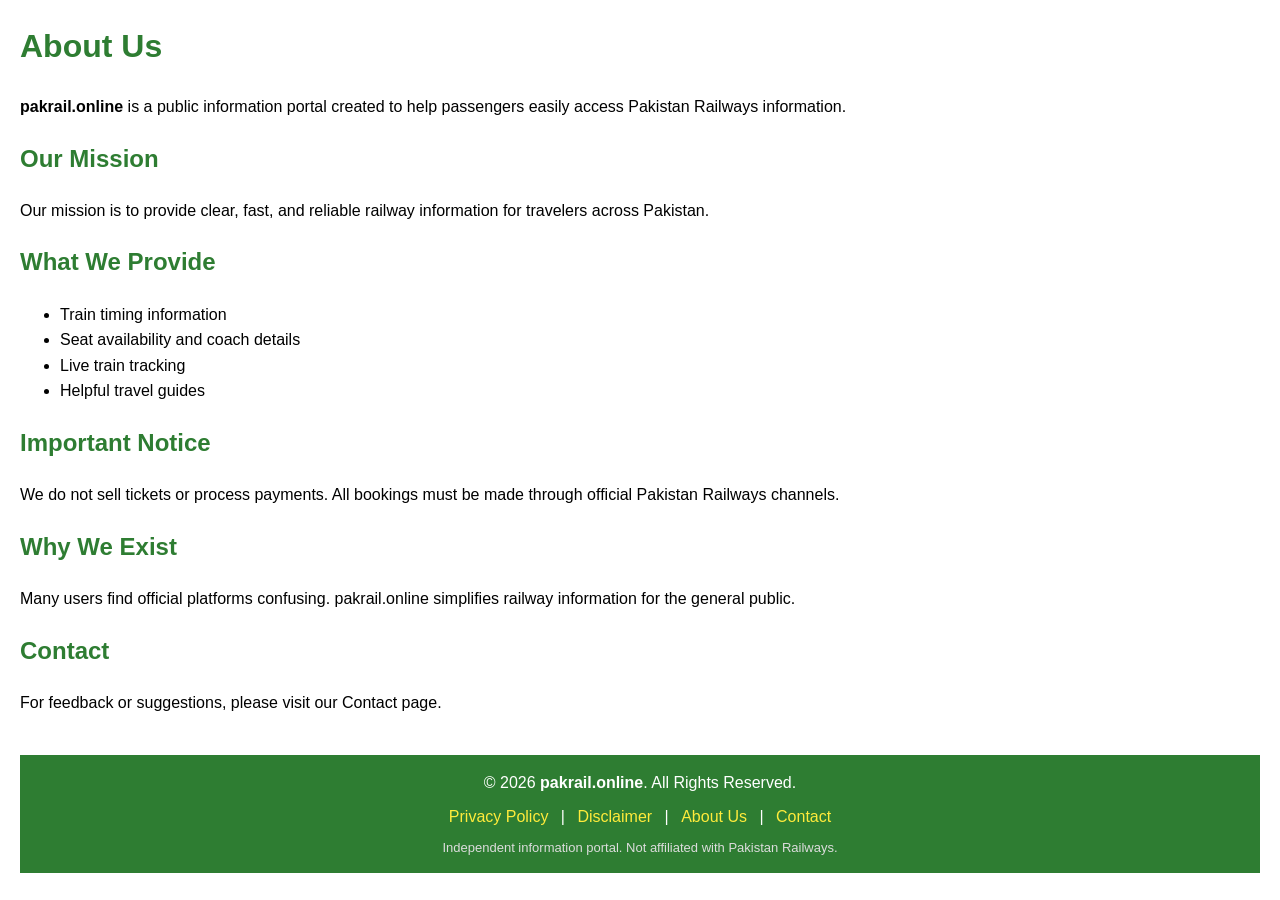
<file: about-us.html>
<!DOCTYPE html>
<html lang="en">
<head>
<meta charset="UTF-8">
<title>About Us | pakrail.online</title>
<meta name="viewport" content="width=device-width, initial-scale=1.0">
<meta name="description" content="About pakrail.online - Pakistan Railways Information Portal">
<style>
body { font-family: Arial, sans-serif; margin: 20px; line-height: 1.6; }
h1, h2 { color: #2e7d32; }
</style>
</head>

<body>

<h1>About Us</h1>

<p><strong>pakrail.online</strong> is a public information portal created to help passengers easily access Pakistan Railways information.</p>

<h2>Our Mission</h2>
<p>Our mission is to provide clear, fast, and reliable railway information for travelers across Pakistan.</p>

<h2>What We Provide</h2>
<ul>
  <li>Train timing information</li>
  <li>Seat availability and coach details</li>
  <li>Live train tracking</li>
  <li>Helpful travel guides</li>
</ul>

<h2>Important Notice</h2>
<p>We do not sell tickets or process payments. All bookings must be made through official Pakistan Railways channels.</p>

<h2>Why We Exist</h2>
<p>Many users find official platforms confusing. pakrail.online simplifies railway information for the general public.</p>

<h2>Contact</h2>
<p>For feedback or suggestions, please visit our Contact page.</p>

  <!-- ================== FOOTER START ================== -->
<footer style="background:#2e7d32;color:#ffffff;padding:15px 10px;text-align:center;font-family:Arial, sans-serif;margin-top:40px;">
  
  <div style="margin-bottom:8px;">
    © 2026 <strong>pakrail.online</strong>. All Rights Reserved.
  </div>

  <div style="margin-bottom:8px;">
    <a href="privacy-policy.html" style="color:#ffeb3b;text-decoration:none;margin:0 8px;">Privacy Policy</a> |
    <a href="disclaimer.html" style="color:#ffeb3b;text-decoration:none;margin:0 8px;">Disclaimer</a> |
    <a href="about-us.html" style="color:#ffeb3b;text-decoration:none;margin:0 8px;">About Us</a> |
    <a href="contact-us.html" style="color:#ffeb3b;text-decoration:none;margin:0 8px;">Contact</a>
  </div>

  <div style="font-size:13px;color:#dcdcdc;">
    Independent information portal. Not affiliated with Pakistan Railways.
  </div>

</footer>
<!-- ================== FOOTER END ================== -->

</body>
</html>
</file>
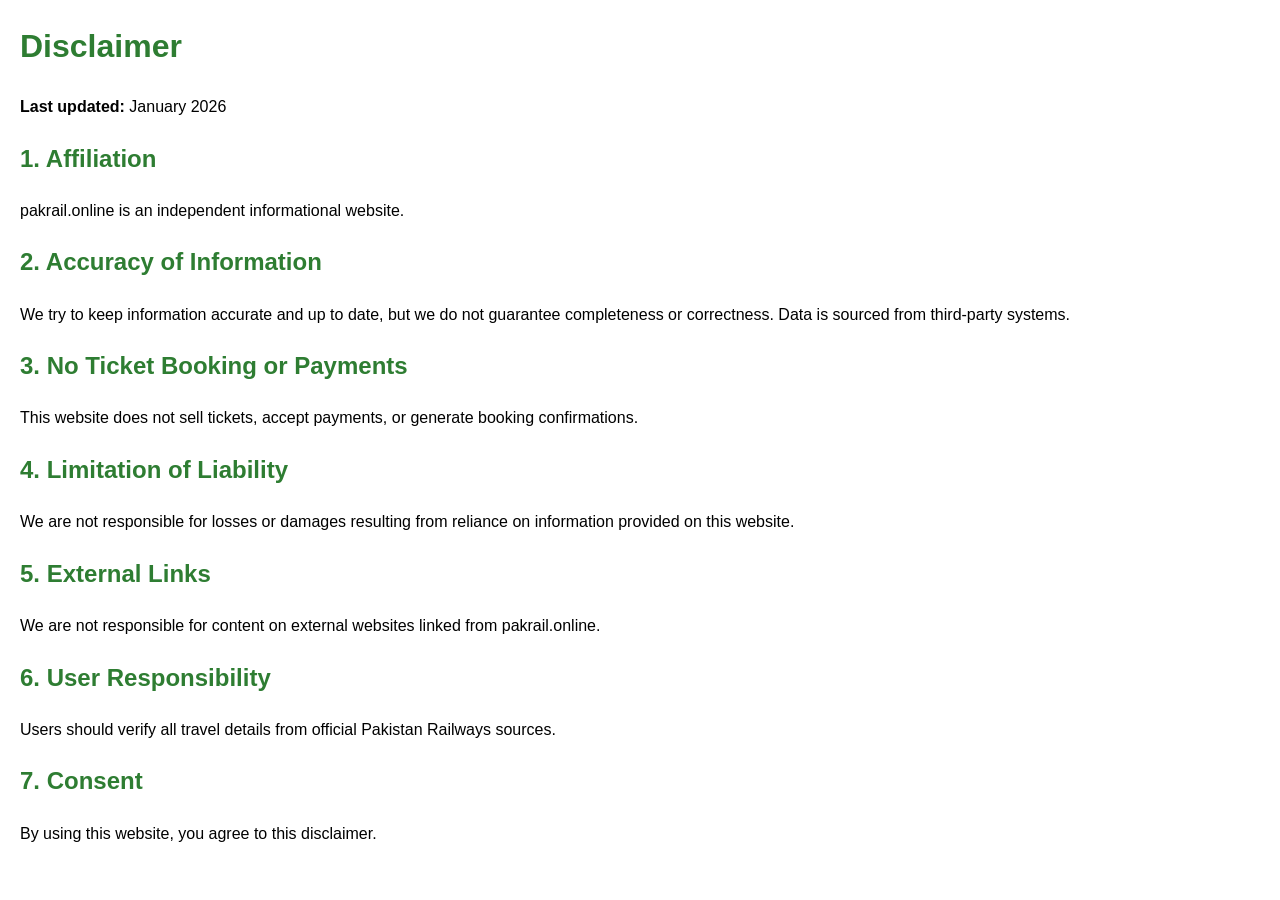
<file: disclaimer.html>
<!DOCTYPE html>
<html lang="en">
<head>
<meta charset="UTF-8">
<title>Disclaimer | pakrail.online</title>
<meta name="viewport" content="width=device-width, initial-scale=1.0">
<meta name="description" content="Disclaimer for pakrail.online">
<style>
body { font-family: Arial, sans-serif; margin: 20px; line-height: 1.6; }
h1, h2 { color: #2e7d32; }
</style>
</head>

<body>

<h1>Disclaimer</h1>
<p><strong>Last updated:</strong> January 2026</p>

<h2>1. Affiliation</h2>
<p>pakrail.online is an independent informational website.</p>

<h2>2. Accuracy of Information</h2>
<p>We try to keep information accurate and up to date, but we do not guarantee completeness or correctness. Data is sourced from third-party systems.</p>

<h2>3. No Ticket Booking or Payments</h2>
<p>This website does not sell tickets, accept payments, or generate booking confirmations.</p>

<h2>4. Limitation of Liability</h2>
<p>We are not responsible for losses or damages resulting from reliance on information provided on this website.</p>

<h2>5. External Links</h2>
<p>We are not responsible for content on external websites linked from pakrail.online.</p>

<h2>6. User Responsibility</h2>
<p>Users should verify all travel details from official Pakistan Railways sources.</p>

<h2>7. Consent</h2>
<p>By using this website, you agree to this disclaimer.</p>

</body>
</html>
</file>
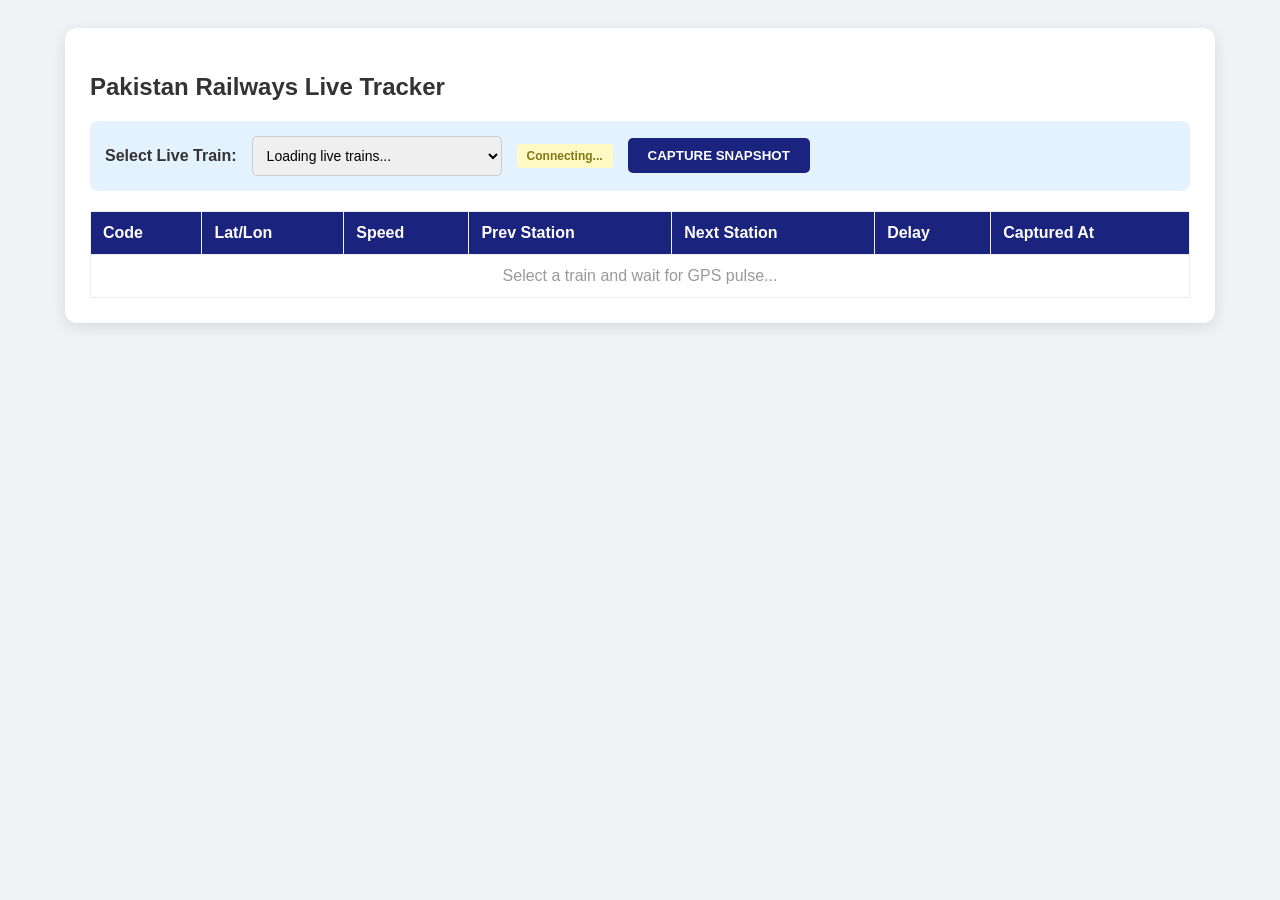
<file: liveTest.html>
<!DOCTYPE html>
<html lang="en">
<head>
    <meta charset="UTF-8">
    <title>Pakistan Rail - Live Multi-Train Tracker</title>
    <script src="https://cdn.socket.io/4.7.2/socket.io.min.js"></script>
    <style>
        body { font-family: 'Segoe UI', Tahoma, Geneva, Verdana, sans-serif; background: #f0f2f5; padding: 20px; color: #333; }
        .dashboard { max-width: 1100px; margin: auto; background: white; padding: 25px; border-radius: 12px; box-shadow: 0 4px 15px rgba(0,0,0,0.1); }
        .controls { display: flex; gap: 15px; align-items: center; margin-bottom: 20px; background: #e3f2fd; padding: 15px; border-radius: 8px; flex-wrap: wrap; }
        select { padding: 10px; border-radius: 5px; border: 1px solid #ccc; font-size: 14px; min-width: 250px; }
        .btn-capture { background: #1a237e; color: white; border: none; padding: 10px 20px; border-radius: 5px; cursor: pointer; font-weight: bold; }
        .btn-capture:hover { background: #0d47a1; }
        .status-badge { padding: 5px 10px; border-radius: 4px; font-size: 12px; font-weight: bold; }
        .live { background: #c8e6c9; color: #2e7d32; }
        .waiting { background: #fff9c4; color: #827717; }
        table { width: 100%; border-collapse: collapse; margin-top: 20px; }
        th, td { padding: 12px; border: 1px solid #eee; text-align: left; }
        th { background: #1a237e; color: white; }
        tr:hover { background-color: #f9f9f9; }
        .station-name { color: #d32f2f; font-weight: bold; }
    </style>
</head>
<body>

<div class="dashboard">
    <h2>Pakistan Railways Live Tracker</h2>
    
    <div class="controls">
        <label for="trainSelect"><strong>Select Live Train:</strong></label>
        <select id="trainSelect" onchange="handleTrainChange()">
            <option value="">Loading live trains...</option>
        </select>
        <span id="liveStatus" class="status-badge waiting">Connecting...</span>
        <button class="btn-capture" onclick="takeSnapshot()">CAPTURE SNAPSHOT</button>
    </div>

    <div id="trainDescription" style="margin-bottom:10px; color:#666; font-style: italic;"></div>

    <table>
        <thead>
            <tr>
                <th>Code</th>
                <th>Lat/Lon</th>
                <th>Speed</th>
                <th>Prev Station</th>
                <th>Next Station</th>
                <th>Delay</th>
                <th>Captured At</th>
            </tr>
        </thead>
        <tbody id="snapshot-body">
            <tr><td colspan="7" style="text-align:center; color:#999;">Select a train and wait for GPS pulse...</td></tr>
        </tbody>
    </table>
</div>

<script>
    let socket;
    let liveBuffer = null;
    let currentStations = [];
    let selectedTrainId = ""; // e.g. "27"

    // 1. Initial Load: Get all trains for dropdown
    async function loadAllTrains() {
        try {
            const res = await fetch('https://app-api.pakraillive.com/api/Train/GetLiveTrains');
            const data = await res.json();
            const select = document.getElementById('trainSelect');
            select.innerHTML = '<option value="">-- Choose a Train --</option>';

            if (data.IsSuccess) {
                // Filter only live trains and populate dropdown
                data.Response.filter(t => t.IsLive).forEach(train => {
                    const opt = document.createElement('option');
                    opt.value = train.TrainId;
                    opt.textContent = `${train.TrainNameWithNumber} (${train.TrainDescription})`;
                    select.appendChild(opt);
                });
                document.getElementById('liveStatus').innerText = "Select a train";
            }
        } catch (e) {
            console.error("Error loading trains", e);
        }
    }

    // 2. When user selects a train from dropdown
    // Replace your existing handleTrainChange with this improved version
async function handleTrainChange() {
        const select = document.getElementById('trainSelect');
        selectedTrainId = select.value;
        liveBuffer = null; // Reset buffer for new train
        
        if (!selectedTrainId) return;

        document.getElementById('liveStatus').className = "status-badge waiting";
        document.getElementById('liveStatus').innerText = "Fetching Stations...";
        
        // Fetch Stations for the newly selected train
        try {
            const res = await fetch(`https://app-api.pakraillive.com/api/Train/GetTrainStationsByTrainId?id=${selectedTrainId}`);
            const data = await res.json();
            currentStations = data.IsSuccess ? data.Response : [];
            document.getElementById('liveStatus').innerText = "Waiting for GPS pulse...";
        } catch (e) {
            console.error("Error loading stations", e);
        }
    }    // 3. Setup WebSocket (Shared for all selections)
    function initWebSocket() {
        socket = io("wss://cotrolroomapi.pakraillive.com", {
            transports: ["websocket"],
            path: "/socket.io/"
        });

        socket.onAny((trainCode, data) => {
            // Check if the incoming trainCode starts with our selected ID
            // e.g., if selectedTrainId is "27", matches "271201"
            if (selectedTrainId && trainCode.startsWith(selectedTrainId)) {
                liveBuffer = { code: trainCode, ...data };
                const status = document.getElementById('liveStatus');
                status.className = "status-badge live";
                status.innerText = `LIVE: Receiving ${trainCode}`;
            }
        });
    }

    // Helper to find station name from our cached list
    function getStationName(id) {
        if (!id) return "N/A";
        const found = currentStations.find(s => s.StationDetailsId.toString() === id.toString());
        return found ? found.StationName : `ID: ${id}`;
    }

    // 4. Capture Button Logic
    function takeSnapshot() {
        if (!liveBuffer) {
            alert("No live data received yet for this train.");
            return;
        }

        const tbody = document.getElementById('snapshot-body');
        if (tbody.innerHTML.includes("Select a train")) tbody.innerHTML = "";

        const prev = getStationName(liveBuffer.prev_st);
        const next = getStationName(liveBuffer.next_st);
        
        const row = `
            <tr>
                <td><strong>${liveBuffer.code}</strong></td>
                <td>${liveBuffer.lat.toFixed(5)}, ${liveBuffer.lon.toFixed(5)}</td>
                <td>${liveBuffer.sp} km/h</td>
                <td class="station-name">${prev}</td>
                <td class="station-name">${next}</td>
                <td><span style="color:red">${liveBuffer.late_by}m</span></td>
                <td>${new Date().toLocaleTimeString()}</td>
            </tr>
        `;
        tbody.insertAdjacentHTML('afterbegin', row);
    }

    // Start
    loadAllTrains();
    initWebSocket();
</script>

</body>
</html>
</file>
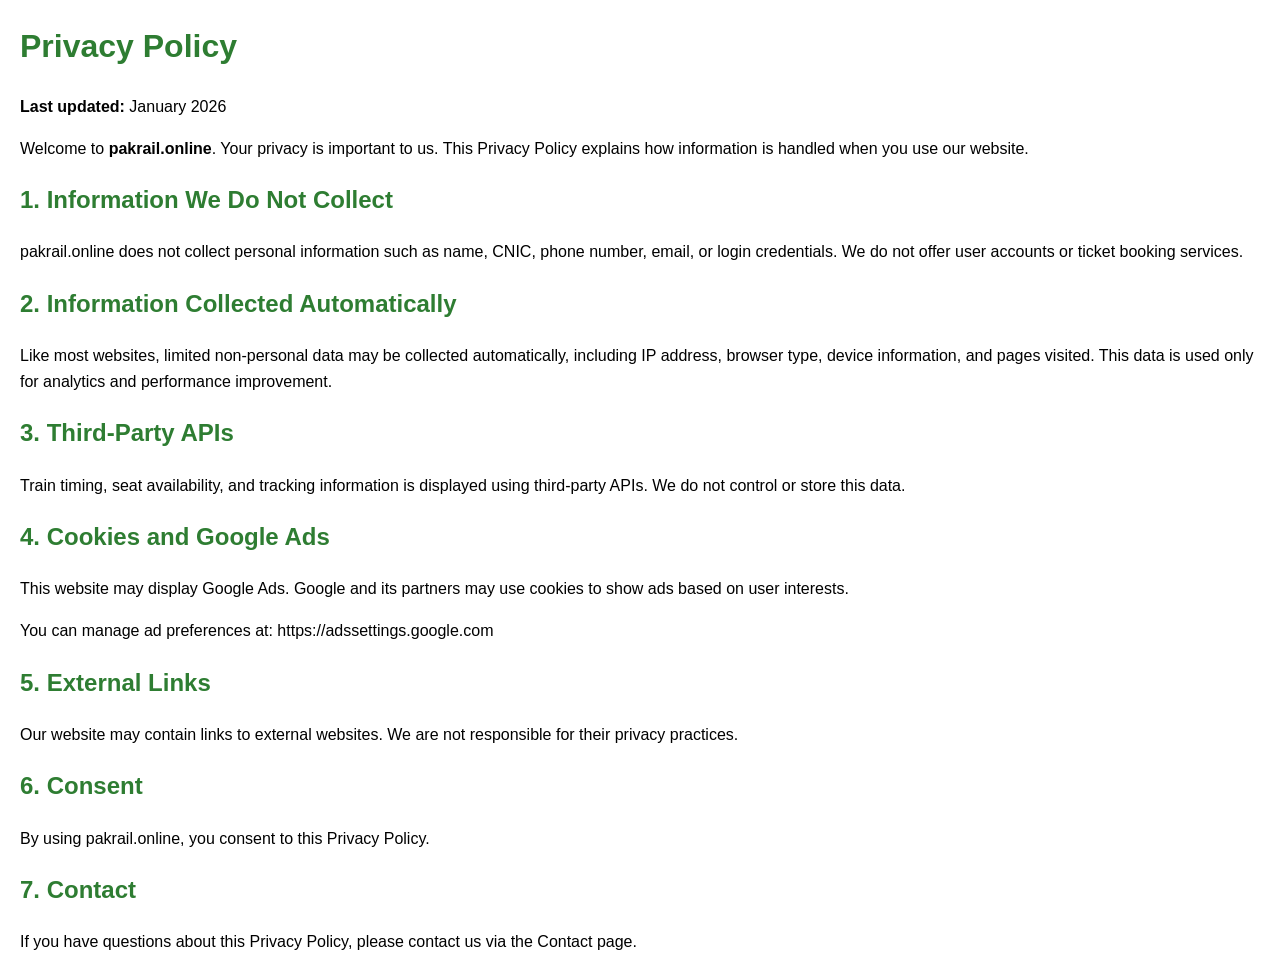
<file: privacy-policy.html>
<!DOCTYPE html>
<html lang="en">
<head>
<meta charset="UTF-8">
<title>Privacy Policy | pakrail.online</title>
<meta name="viewport" content="width=device-width, initial-scale=1.0">
<meta name="description" content="Privacy Policy of pakrail.online">
<style>
body { font-family: Arial, sans-serif; margin: 20px; line-height: 1.6; }
h1, h2 { color: #2e7d32; }
</style>
</head>

<body>

<h1>Privacy Policy</h1>
<p><strong>Last updated:</strong> January 2026</p>

<p>Welcome to <strong>pakrail.online</strong>. Your privacy is important to us. This Privacy Policy explains how information is handled when you use our website.</p>

<h2>1. Information We Do Not Collect</h2>
<p>pakrail.online does not collect personal information such as name, CNIC, phone number, email, or login credentials. We do not offer user accounts or ticket booking services.</p>

<h2>2. Information Collected Automatically</h2>
<p>Like most websites, limited non-personal data may be collected automatically, including IP address, browser type, device information, and pages visited. This data is used only for analytics and performance improvement.</p>

<h2>3. Third-Party APIs</h2>
<p>Train timing, seat availability, and tracking information is displayed using third-party APIs. We do not control or store this data.</p>

<h2>4. Cookies and Google Ads</h2>
<p>This website may display Google Ads. Google and its partners may use cookies to show ads based on user interests.</p>
<p>You can manage ad preferences at: https://adssettings.google.com</p>

<h2>5. External Links</h2>
<p>Our website may contain links to external websites. We are not responsible for their privacy practices.</p>

<h2>6. Consent</h2>
<p>By using pakrail.online, you consent to this Privacy Policy.</p>

<h2>7. Contact</h2>
<p>If you have questions about this Privacy Policy, please contact us via the Contact page.</p>

</body>
</html>
</file>
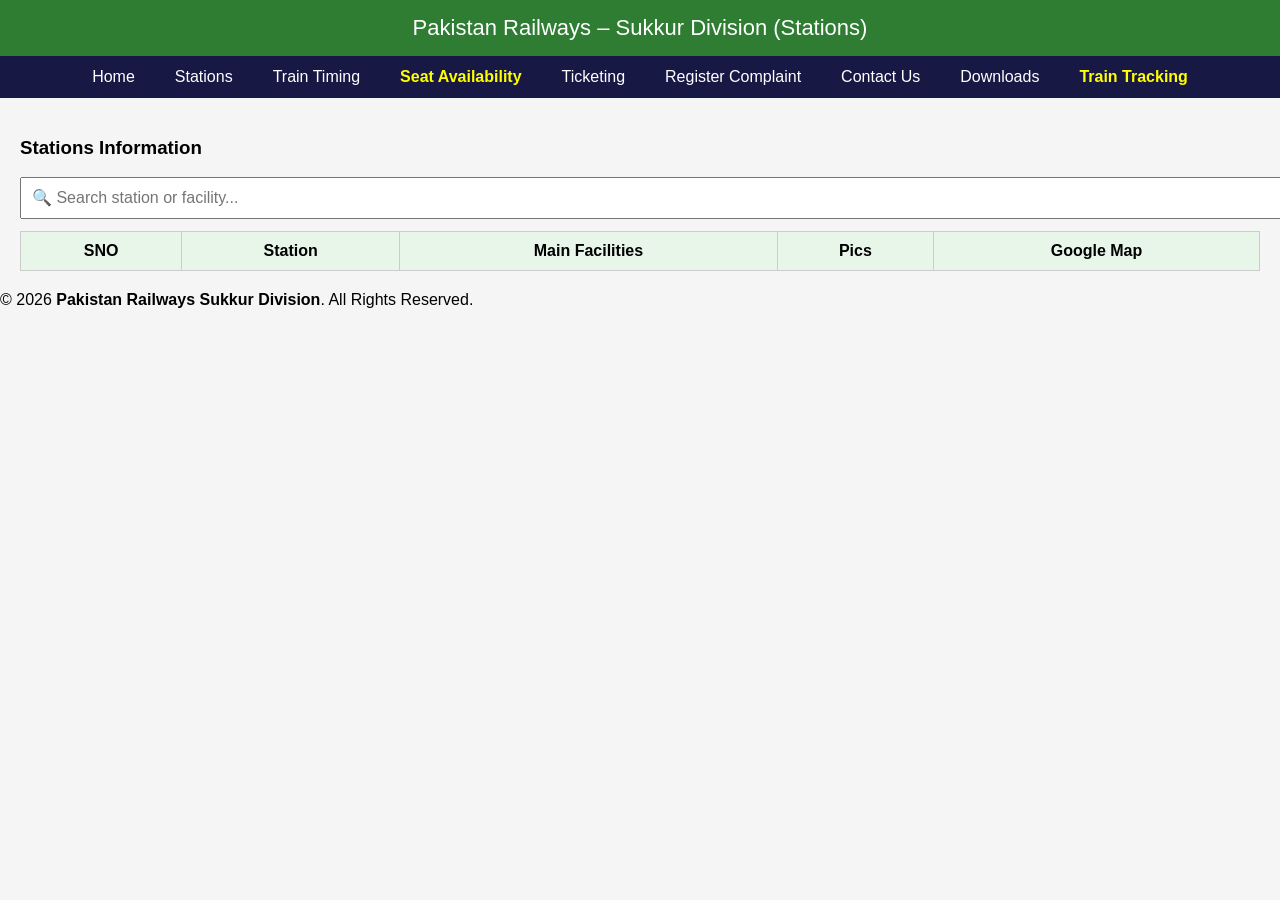
<file: stations.html>
<!DOCTYPE html>
<html>
<head>
<meta name="viewport" content="width=device-width, initial-scale=1">
<title>Pakistan Railways Sukkur Division – Stations</title>

<style>
body {
  font-family: Arial;
  margin: 0;
  background: #f5f5f5;
}
header {
  background: #2e7d32;
  color: white;
  padding: 15px;
  text-align: center;
  font-size: 22px;
}
nav {
  background-color: rgba(0, 0, 50, 0.9);
  display: flex;
  flex-wrap: wrap;
  justify-content: center;
}
nav a {
  color: white;
  padding: 12px 20px;
  text-decoration: none;
  font-size: 16px;
  text-align: center;
  transition: background 0.3s;
}
nav a:hover {
  background-color: #1a237e;
}
table {
  width: 100%;
  border-collapse: collapse;
  background: white;
}
th, td {
  border: 1px solid #ccc;
  padding: 10px;
  text-align: center;
  vertical-align: top;
}
th {
  background: #e8f5e9;
}
ul {
  margin: 0;
  padding-left: 18px;
  text-align: left;
}
li {
  margin-bottom: 4px;
}
  /* ===== Blinking Train Tracking menu ===== */
.blink-tracking {
  color: yellow !important;
  font-weight: bold;
  animation: blinkText 1s infinite;
}

@keyframes blinkText {
  0%   { opacity: 1; }
  50%  { opacity: 0; }
  100% { opacity: 1; }
}

</style>
</head>

<body>

<header>Pakistan Railways – Sukkur Division (Stations)</header>

<nav id="menu">
  <a href="index.html">Home</a>
  <a href="stations.html">Stations</a>
  <a href="timing.html">Train Timing</a>
    <a href="availSeats.html" class="blink-tracking">Seat Availability</a>
  <a href="ticketing.html">Ticketing</a>
  <a href="complaint.html">Register Complaint</a>
  <a href="contactus.html">Contact Us</a>
   <a href="downloads.html">Downloads</a>
  <a href="tracking1.html" class="blink-tracking">Train Tracking</a>
</nav>

<main style="padding:20px;">
<h3>Stations Information</h3>
<input
  type="text"
  id="searchBox"
  placeholder="🔍 Search station or facility..."
  style="width:100%; padding:10px; margin-bottom:12px; font-size:16px;"
  onkeyup="filterTable()"
/>

<table id="stationsTable">
  <thead>
    <tr>
      <th>SNO</th>
      <th>Station</th>
      <th>Main Facilities</th>
      <th>Pics</th>
      <th>Google Map</th>
    </tr>
  </thead>
  <tbody></tbody>
</table>
</main>

<script>
const API_URL = "https://script.google.com/macros/s/AKfycbya7KRQupcY_anV146gjtN0EeH6hQakjh20emQsgJqY0seA8MRV0vqst3zyE4zL2t6b/exec?action=stations";

let stationsData = []; // ✅ store original data

// Convert facilities text into bullet list
function formatFacilities(text) {
  if (!text) return "";
  const items = text.split(/,|\n/).map(i => i.trim()).filter(i => i);
  return `<ul>${items.map(i => `<li>${i}</li>`).join("")}</ul>`;
}

// Render table rows
function renderTable(data) {
  const tbody = document.querySelector("#stationsTable tbody");
  tbody.innerHTML = "";

  if (data.length === 0) {
    tbody.innerHTML = `<tr><td colspan="5">No matching records found</td></tr>`;
    return;
  }

  data.forEach(row => {
    tbody.innerHTML += `
      <tr>
        <td>${row.sno}</td>
        <td>${row.station}</td>
        <td>${formatFacilities(row.facilities)}</td>
        <td><a href="${row.pics}" target="_blank">🖼 View</a></td>
        <td><a href="${row.map}" target="_blank">📍 Map</a></td>
      </tr>`;
  });
}

// Filter function
function filterTable() {
  const keyword = document.getElementById("searchBox").value.toLowerCase();

  const filtered = stationsData.filter(row =>
    row.station.toLowerCase().includes(keyword) ||
    (row.facilities && row.facilities.toLowerCase().includes(keyword))
  );

  renderTable(filtered);
}

// Fetch data
fetch(API_URL)
  .then(res => res.json())
  .then(data => {
    stationsData = data;   // ✅ save original
    renderTable(stationsData);
  })
  .catch(err => {
    console.error(err);
    alert("Failed to load stations data");
  });
</script>
<!-- FOOTER -->
<footer>
  <div>© 2026 <strong>Pakistan Railways Sukkur Division</strong>. All Rights Reserved.</div>
    
  </footer>
</body>
</html>
</file>
